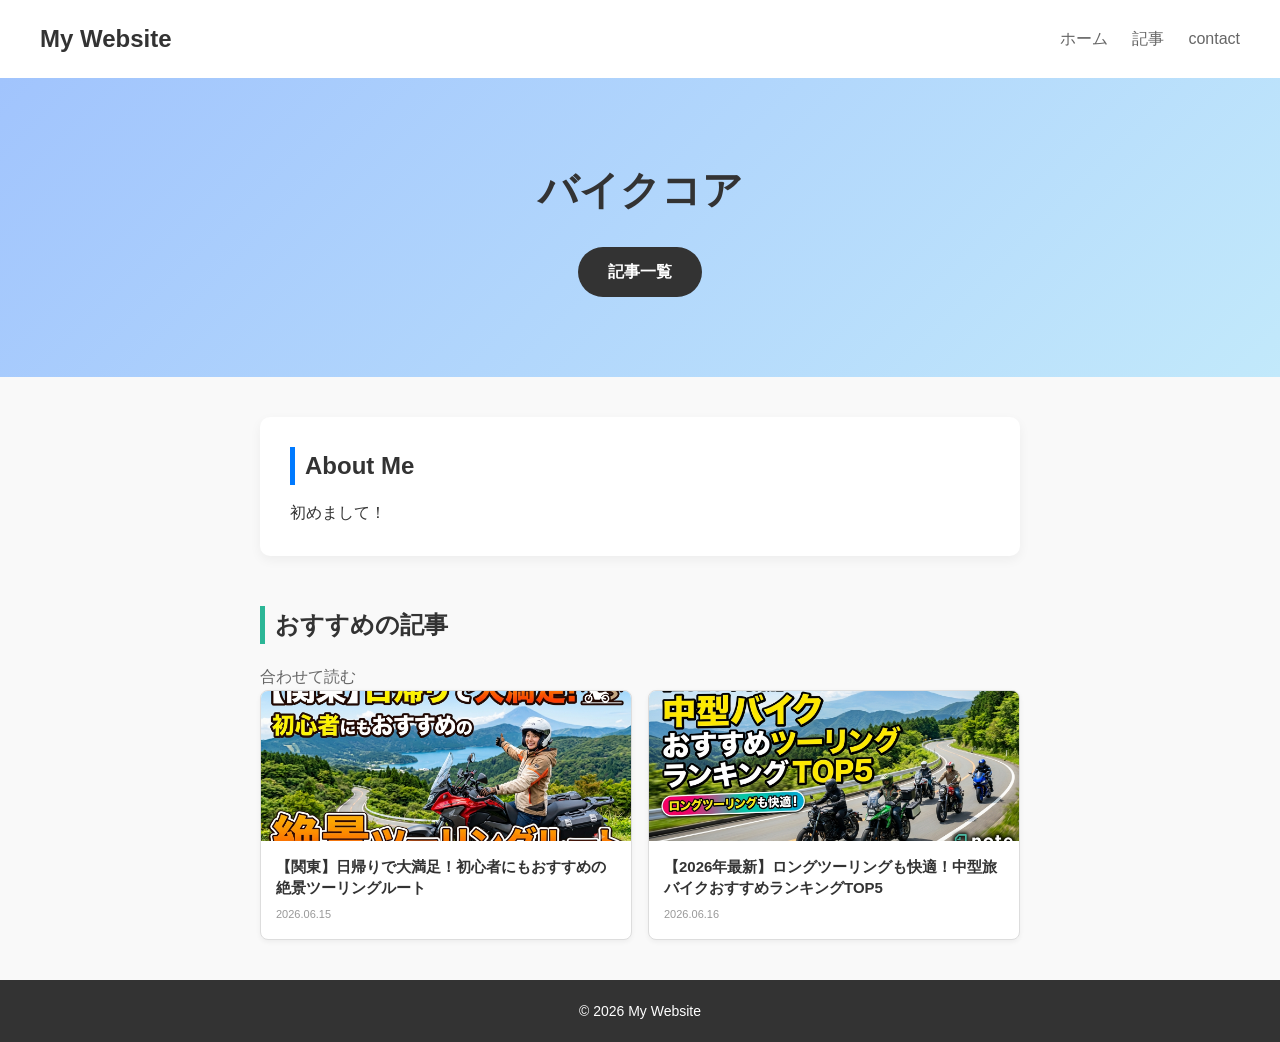
<file: index.html>
<!DOCTYPE html>
<html lang="ja">
<head>
    <meta charset="UTF-8">
    <meta name="viewport" content="width=device-width, initial-scale=1.0">
    <link rel="stylesheet" href="style.css">
    <title>My Officiak Website</title>
</head>

<body>
   <header>
    <div class="logo">My Website</div>
    <nav>
      <a href="index.html">ホーム</a>
      <a href="articles.html">記事</a>
      <a href="#">contact</a>
    </nav>
   </header>

   <section class="hero">
    <h1>バイクコア</h1>
    <p></p>
    <a href="articles.html" class="btn">記事一覧</a>
   </section>

   <main class="container">
    <section class="profile">
      <h2>About Me</h2>
      <p>初めまして！</p>
    </section>

    <section class="note-section">
      <h2>おすすめの記事</h2>
      <p style="margin-bottom: 20ox; color:#666;">合わせて読む</p>
    
      <div id="random-articles-grid" class="articlesgrid"></div>
    </section>
   </main>

   <script src="script.js"></script>

    <footer>
      <p>&copy; 2026 My Website</p>
    </footer>



</body>

</html>
</file>
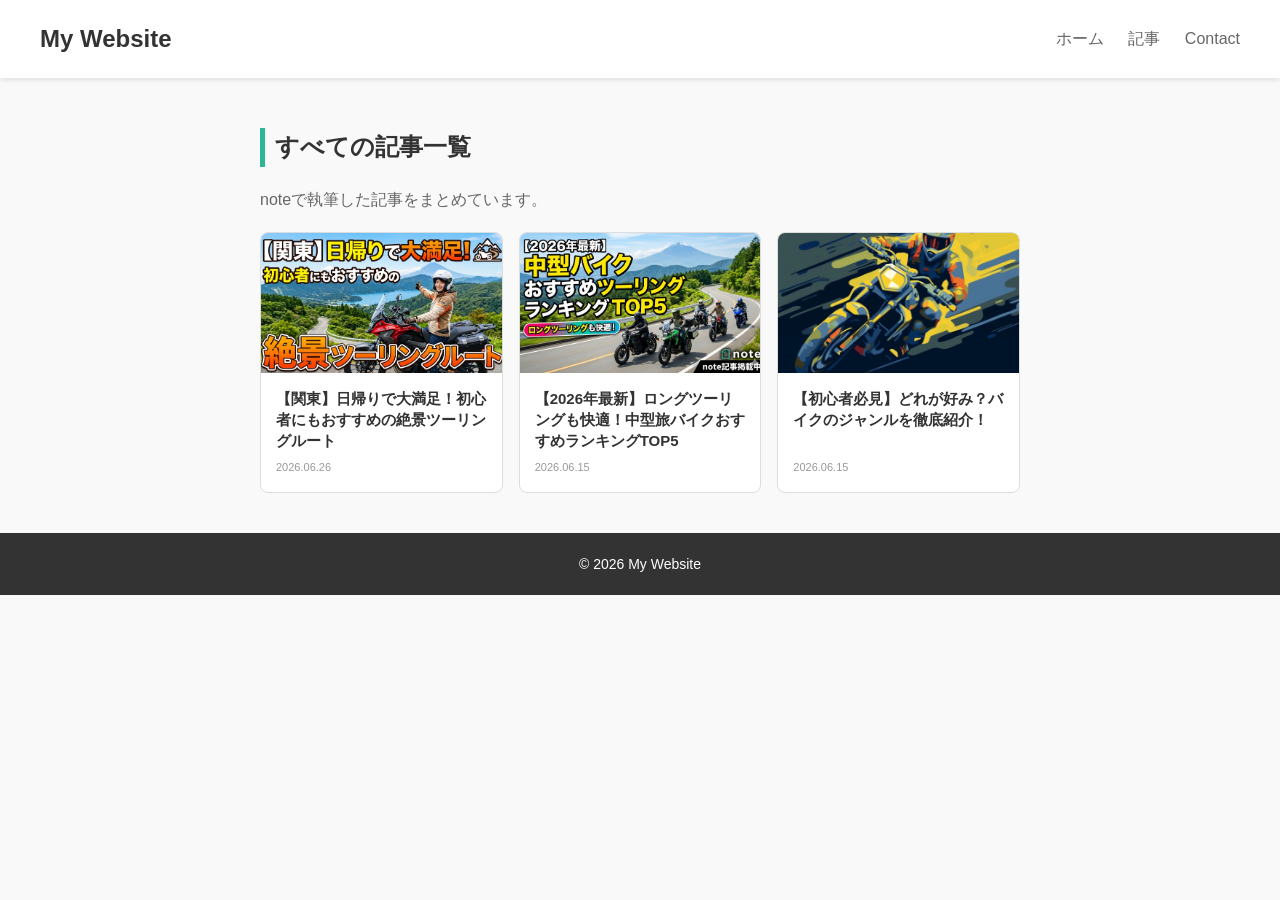
<file: articles.html>
<!DOCTYPE html>
<html lang="ja">
<head>
    <meta charset="UTF-8">
    <meta name="viewport" content="width=device-width, initial-scale=1.0">
    <title>記事一覧 - My Website</title>
    <link rel="stylesheet" href="style.css">
</head>
<body>

    <header>
        <div class="logo">My Website</div>
        <nav>
            <a href="index.html">ホーム</a>
            <a href="articles.html">記事</a>
            <a href="#">Contact</a>
        </nav>
    </header>

    <main class="container">
        <section class="note-section">
            <h2>すべての記事一覧</h2>
            <p style="margin-bottom: 20px; color: #666;">noteで執筆した記事をまとめています。</p>

            <div class="articles-grid">
                
                <a href="https://note.com/lofty_auklet3246/n/n51c0a59d6e24" target="_blank" rel="noopener" class="article-card">
                    <img src="img/Gemini_Generated_Image_jn01bkjn01bkjn01.png" alt="記事のサムネイル">
                    <div class="card-content">
                        <h3>【関東】日帰りで大満足！初心者にもおすすめの絶景ツーリングルート</h3>
                        <span class="date">2026.06.26</span>
                    </div>
                </a>

                <a href="https://note.com/lofty_auklet3246/n/n4153f5c4e4c0" target="_blank" rel="noopener" class="article-card">
                    <img src="img/Gemini_Generated_Image_empxvqempxvqempx.png" alt="記事のサムネイル">
                    <div class="card-content">
                        <h3>【2026年最新】ロングツーリングも快適！中型旅バイクおすすめランキングTOP5</h3>
                        <span class="date">2026.06.15</span>
                    </div>
                </a>

                <a href="https://note.com/lofty_auklet3246/n/nd99a6116dc61" target="_blank" rel="noopener" class="article-card">
                    <img src="img/rectangle_large_type_2_620014592db6cc6069b146a63f8d5b88.webp" alt="記事のサムネイル">
                    <div class="card-content">
                        <h3>【初心者必見】どれが好み？バイクのジャンルを徹底紹介！</h3>
                        <span class="date">2026.06.15</span>
                    </div>
                </a>

               

                </div>
        </section>
    </main>

    <footer>
        <p>&copy; 2026 My Website</p>
    </footer>

</body>
</html>
</file>
<file: style.css>
* {
    margin: 0;
    padding: 0;
    box-sizing: border-box;
}

body {
    font-family: 'Helvetica Neue', Arial, sans-serif;
    color: #333;
    background-color: #f9f9f9;
    line-height: 1.6;  
}

header {
    background-color: #ffffff;
    display: flex;
    justify-content: space-between;
    align-items: center;
    padding: 20px 40px;
    box-shadow: 0 2px 5px rgba(0, 0, 0, 0.1);
}

header .logo {
    font-size: 24px;
    font-weight: bold;
    color: #333;
}

header nav a {
    text-decoration: none;
    color: #666;
    margin-left: 20px;
    font-weight: 500;
}

header nav a:hover {
    color: #007aff;
}

/* 2. メインビジュアル（ヒーローエリア）のデザイン */
.hero {
    background: linear-gradient(135deg, #a1c4fd 0%, #c2e9fb 100%);
    padding: 80px 20px;
    text-align: center;
}
.hero h1 {
    font-size: 40px;
    margin-bottom: 10px;
    color: #333;
}
.hero p {
    font-size: 18px;
    color: #555;
    margin-bottom: 25px;
}
.hero .btn {
    display: inline-block;
    background-color: #333;
    color: #fff;
    padding: 12px 30px;
    text-decoration: none;
    border-radius: 25px;
    font-weight: bold;
    transition: 0.3s;
}
.hero .btn:hover {
    background-color: #007aff;
}

/* 3. コンテンツエリアのデザイン */
.container {
    max-width: 800px;
    margin: 40px auto;
    padding: 0 20px;
}
.profile {
    background-color: #fff;
    padding: 30px;
    border-radius: 10px;
    box-shadow: 0 4px 12px rgba(0,0,0,0.05);
}
.profile h2 {
    border-left: 5px solid #007aff;
    padding-left: 10px;
    margin-bottom: 15px;
}

/* 4. フッターのデザイン */
footer {
    text-align: center;
    padding: 20px;
    background-color: #333;
    color: #fff;
    font-size: 14px;
    margin-top: 40px;
}

.note-section {
    margin-top: 50px;
}

.note-section h2 {
    border-left: 5px solid #2cb696;
    padding-left: 10px;
    margin-bottom: 20px;
}

/* ==========================================
   記事グリッド共通設定（ハイフンあり・なし両対応）
   ========================================== */
.articles-grid,
.articlesgrid {
    display: grid;
    grid-template-columns: repeat(auto-fit, minmax(220px, 1fr));
    gap: 16px;
}

/* 記事カード1枚あたりの設定 */
.articles-grid .article-card,
.articlesgrid .article-card {
    display: flex;
    flex-direction: column;
    background: #fff;
    border: 1px solid #ddd;
    border-radius: 8px;
    overflow: hidden;
    transition: transform 0.2s ease;
}

.articles-grid .article-card:hover,
.articlesgrid .article-card:hover {
    transform: translateY(-5px);
}

/* リンクの青文字・下線を消す */
.articles-grid a,
.articlesgrid a,
.articles-grid a:visited,
.articlesgrid a:visited {
    color: inherit;
    text-decoration: none;
}

/* カードの中にある画像 */
.articles-grid img,
.articlesgrid img {
    width: 100%;
    height: 140px;
    object-fit: cover;
}

/* おすすめ記事のエリア（#random-articles-grid）専用の強力な修正 */
#random-articles-grid {
    display: grid !important;
    grid-template-columns: repeat(auto-fit, minmax(220px, 1fr)) !important;
    gap: 16px !important;
}

#random-articles-grid .article-card {
    display: flex !important;
    flex-direction: column !important;
    background: #fff !important;
    border: 1px solid #ddd !important;
    border-radius: 8px !important;
    overflow: hidden !important;
    text-decoration: none !important;
}

/* 画像を強制的に「正方形に近い、綺麗な縦横比（または固定高さ）」にする */
#random-articles-grid .article-card img {
    width: 100% !important;
    height: 160px !important;       /* 高さを固定 */
    max-height: 160px !important;   /* これ以上大きくならないようにする */
    object-fit: cover !important;   /* はみ出た部分を綺麗に切り抜く */
    display: block !important;
}

/* カードの中身のテキストエリア */
.card-content {
    padding: 15px;
    flex-grow: 1;
    display: flex;
    flex-direction: column;
    justify-content: space-between;
}

.article-card h3 {
    font-size: 15px;
    margin-bottom: 8px;
    line-height: 1.4;
    color: #333;
}

.article-card p {
    font-size: 13px;
    color: #666;
    margin-bottom: 10px;
}

.article-card .date {
    font-size: 11px;
    color: #999;
}

/* ==========================================
   おすすめ記事（#random-articles-grid）の見た目を強制修復
   ========================================== */

/* 1. グリッドの形を整える */
#random-articles-grid {
    display: grid !important;
    grid-template-columns: repeat(auto-fit, minmax(220px, 1fr)) !important;
    gap: 16px !important;
}

/* 2. カード全体の枠組みを整える */
#random-articles-grid .article-card {
    display: flex !important;
    flex-direction: column !important;
    background: #fff !important;
    border: 1px solid #ddd !important;
    border-radius: 8px !important;
    overflow: hidden !important;
    text-decoration: none !important;
    box-shadow: 0 2px 5px rgba(0,0,0,0.05);
}

/* 3. 【超重要】画像の上に重なっている余計な文字や要素を隠す */
#random-articles-grid .article-card img {
    width: 100% !important;
    height: 150px !important;
    object-fit: cover !important;
    display: block !important;
}

/* もしJavaScript等が画像の上にタイトルを重ねる要素を作っている場合、それを一度スッキリさせるための設定 */
#random-articles-grid .article-card img + * {
    /* 画像のすぐ後ろにある不要なオーバーレイ文字などを調整 */
}
</file>
